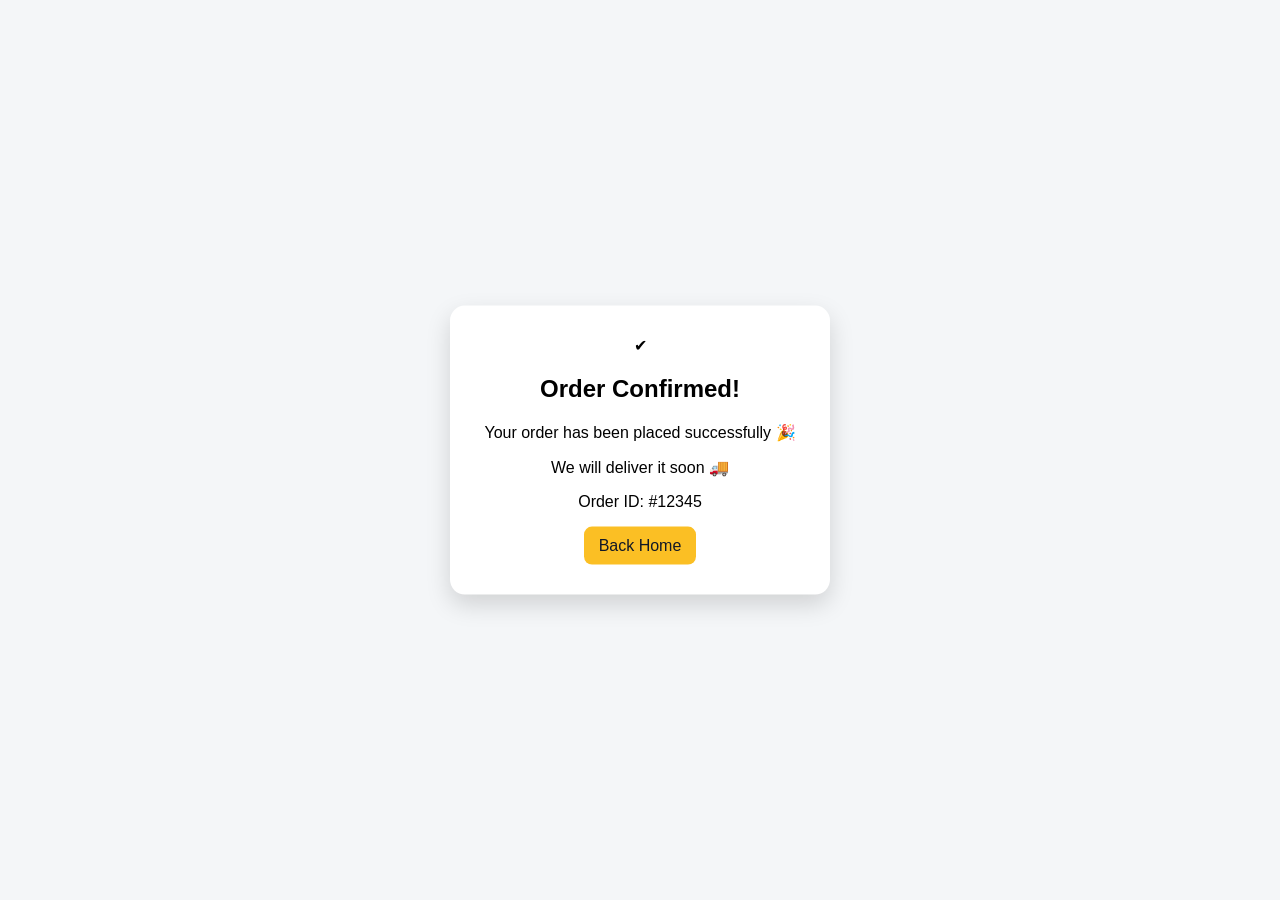
<file: confirm.html>
<!DOCTYPE html>
<html lang="en">

<head>
    <meta charset="UTF-8">
    <meta name="viewport" content="width=device-width, initial-scale=1.0">
    <title>Order Confirmed</title>
    <link rel="stylesheet" href="master.css">
</head>

<body>

    <section class="confirm">

        <div class="box">

            <div class="check">✔</div>

            <h1>Order Confirmed!</h1>

            <p>Your order has been placed successfully 🎉</p>
            <p>We will deliver it soon 🚚</p>
            <p>Order ID: #12345</p>

            <a href="index.html" class="btn">Back Home</a>

        </div>

    </section>

</body>

</html>
</file>
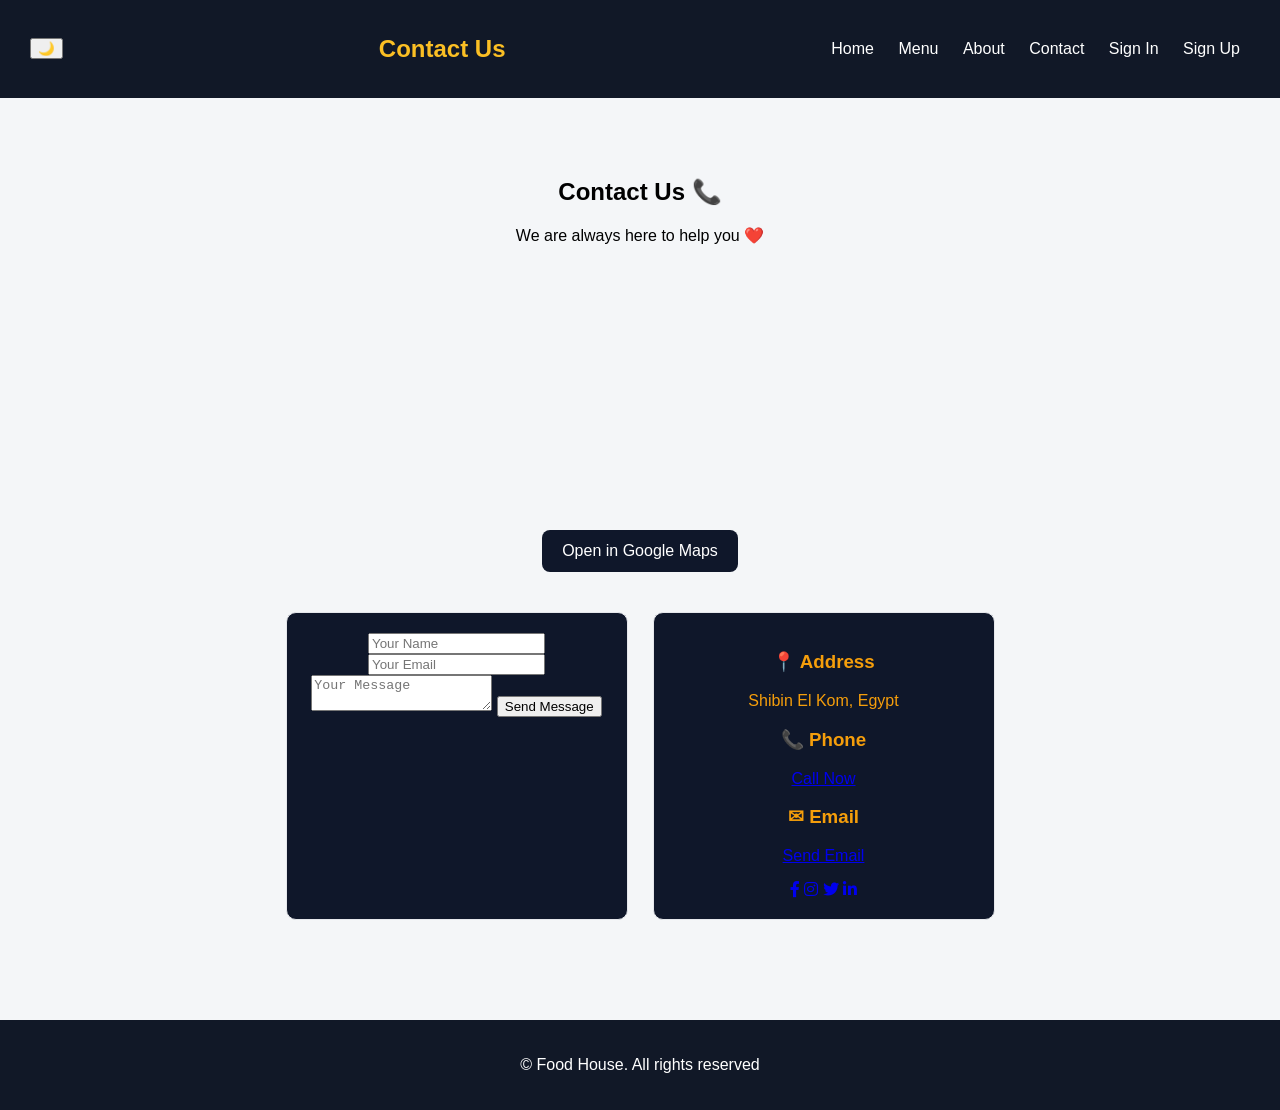
<file: Contact.html>
<!DOCTYPE html>
<html lang="en">

<head>
    <meta charset="UTF-8">
    <meta name="viewport" content="width=device-width, initial-scale=1.0">
    <title>Contact Us</title>

    <link rel="stylesheet" href="master.css">
    <link rel="stylesheet" href="https://cdnjs.cloudflare.com/ajax/libs/font-awesome/5.15.3/css/all.min.css">
</head>

<body>

    <!-- NAVBAR -->
    <div class="Navbar">
        <button id="darkModeToggle">🌙</button>
        <h2 class="logo">Contact Us</h2>

        <div class="links">
            <a href="index.html">Home</a>
            <a href="Menu.html">Menu</a>
            <a href="About.html">About</a>
            <a href="Contact.html">Contact</a>
            <a href="SignIn.html">Sign In</a>
            <a href="SignUp.html">Sign Up</a>
        </div>
    </div>

    <!-- CONTACT -->
    <section id="contact" class="contact">

        <h1>Contact Us 📞</h1>
        <p>We are always here to help you ❤️</p>

        <!-- MAP -->
        <div class="map">
            <iframe src="https://www.google.com/maps?q=Shibin%20El%20Kom&output=embed" width="100%" height="250"
                style="border:0;" loading="lazy">
            </iframe>
            <a href="https://www.google.com/maps?q=Shibin+El+Kom" target="_blank">
                Open in Google Maps
            </a>
        </div>

        <div class="contact-container">

            <!-- FORM -->
            <div class="contact-form">
                <input type="text" id="name" placeholder="Your Name" required>
                <input type="email" id="email" placeholder="Your Email" required>
                <textarea id="message" placeholder="Your Message" required></textarea>

                <button onclick="showMessage()">Send Message</button>

                <p id="successMsg" style="display:none; color: green; font-weight: bold;">
                    ✅ Message sent successfully
                </p>
            </div>

            <!-- INFO -->
            <div class="contact-info">

                <h3>📍 Address</h3>
                <p>Shibin El Kom, Egypt</p>

                <h3>📞 Phone</h3>
                <p><a href="tel:01288287219">Call Now</a></p>

                <h3>✉ Email</h3>
                <p><a href="mailto:hassanaymna24@gmail.com">Send Email</a></p>

                <div class="social">
                    <a href="#"><i class="fab fa-facebook-f"></i></a>
                    <a href="#"><i class="fab fa-instagram"></i></a>
                    <a href="#"><i class="fab fa-twitter"></i></a>
                    <a href="#"><i class="fab fa-linkedin-in"></i></a>
                </div>

            </div>

        </div>

    </section>

    <!-- FOOTER -->
    <footer>
        <p>&copy; Food House. All rights reserved</p>
    </footer>

    <!-- DARK MODE -->
    <script>
        const btn = document.getElementById("darkModeToggle");

        btn.onclick = function () {
            document.body.classList.toggle("dark");
        };
    </script>

    <!-- SUCCESS MESSAGE -->
    <script>
        function showMessage() {

            let name = document.getElementById("name").value;
            let email = document.getElementById("email").value;
            let message = document.getElementById("message").value;

            if (name === "" || email === "" || message === "") {
                alert("Please fill all fields ❗");
                return;
            }

            let msg = document.getElementById("successMsg");
            msg.style.display = "block";

            setTimeout(() => {
                msg.style.display = "none";
            }, 3000);
        }
    </script>

    <script>
        let btn = document.querySelector("button");

        btn.innerHTML = "Sending...";

        setTimeout(() => {
            btn.innerHTML = "Send Message";
        }, 2000);
    </script>

</body>

</html>
</file>
<file: master.css>
/* RESET */
body {
    margin: 0;
    font-family: Arial;
    background: #f4f6f8;
}

/* NAVBAR */
.Navbar {
    display: flex;
    justify-content: space-between;
    align-items: center;
    background: #111827;
    padding: 15px 30px;
    color: white;
    animation: slideTop 0.8s ease-in-out;
}

.logo {
    color: #fbbf24;
    font-size: 24px;
    font-weight: bold;
}

.Navbar a {
    color: #ffffff;
    text-decoration: none;
    margin: 0 10px;
    transition: 0.3s;
}

.Navbar a:hover {
    color: #fbbf24;
}

/* HERO */
.hero {
    height: 100vh;
    background: linear-gradient(rgba(17, 24, 39, 0.85), rgba(17, 24, 39, 0.85)), url("/image/1717.jpg");
    background-size: cover;
    background-position: center;
    display: flex;
    justify-content: center;
    align-items: center;
    text-align: center;
    color: white;
}

.hero h1 {
    font-size: 50px;
}

body.dark .hero {
    background: linear-gradient(rgba(0, 0, 0, 0.9), rgba(0, 0, 0, 0.9)), url("/image/1111.jpg");
    background-size: cover;
    background-position: center;
}

/* BUTTON */
.btn,
.order-btn {
    background: #fbbf24;
    color: #111827;
    padding: 10px 15px;
    border-radius: 8px;
    text-decoration: none;
    display: inline-block;
    transition: 0.3s;
}

.btn:hover,
.order-btn:hover {
    background: #d97706;
    color: #ffffff;
}

/* LAYOUT */
.food-section,
.menu-container,
.contact-container {
    display: flex;
    justify-content: center;
    flex-wrap: wrap;
    gap: 25px;
    padding: 40px;
}

/* CARD */
.card {
    background: #ffffff;
    width: 260px;
    border-radius: 15px;
    overflow: hidden;
    text-align: center;
    border: 1px solid #e5e7eb;
    box-shadow: 0 5px 15px rgba(0, 0, 0, 0.08);
    transition: 0.3s;
    position: relative;
}

.card img {
    width: 100%;
    height: 180px;
    object-fit: cover;
}

.card:hover {
    transform: translateY(-10px);
    box-shadow: 0 10px 25px rgba(0, 0, 0, 0.15);
}

/* HEART */
.heart {
    position: absolute;
    top: 10px;
    right: 10px;
    font-size: 22px;
    color: white;
}

.card input:checked+.heart {
    color: #ef4444;
}

/* FEATURED */
.featured {
    text-align: center;
    padding: 50px;
}

.featured h2 {
    color: #fbbf24;
}

/* MENU */
.menu {
    text-align: center;
    padding: 50px;
}

/* ABOUT */
.about {
    padding: 60px 20px;
}

.about-container {
    display: flex;
    flex-wrap: wrap;
    justify-content: center;
    gap: 40px;
}

.about-img img {
    width: 350px;
    border-radius: 15px;
}

/* AUTH */
.auth {
    display: flex;
    justify-content: center;
    margin: 0;
    background: url("/image/1717.jpg") no-repeat center;
    height: 100vh;
    align-items: center;
    background-size: cover;
}

body.dark .auth {
    background: url("/image/1111.jpg") no-repeat center;
    background-size: cover;
    filter: brightness(0.6);
}

.form-box {
    background: #111827;
    padding: 30px;
    border-radius: 20px;
    width: 320px;
    box-shadow: 0 5px 20px rgba(0, 0, 0, 0.4);
    backdrop-filter: blur(10px);
    color: white;
}

.form-box h2 {
    color: #fbbf24;
    margin-bottom: 10px;
}

.form-box p {
    margin-bottom: 15px;
    font-size: 14px;
}

.form-box input {
    width: 100%;
    padding: 10px;
    margin: 8px 0;
    border-radius: 20px;
    border: none;
    outline: none;
    color: white;
    background: transparent;
    border-bottom: 1px solid #fbbf24;
}

.form-box button {
    width: 100%;
    padding: 10px;
    margin-top: 15px;
    background: #fbbf24;
    border: none;
    color: #111827;
    border-radius: 10px;
    cursor: pointer;
    font-size: 16px;
    background: linear-gradient(45deg, #fbbf24, #f59e0b);
}

.form-box button:hover {
    background: #d97706;
}

/* DARK MODE */
body.dark .form-box {
    background: #333;
    color: white;
}

/* CONTACT */
.contact {
    padding: 60px;
    text-align: center;
}

.contact-form,
.contact-info {
    background: #0F172A;
    padding: 20px;
    width: 300px;
    border-radius: 10px;
    border: 1px solid #e5e7eb;
    color: #F59E0B;
}

/* FOOTER */
footer {
    background: #111827;
    color: white;
    text-align: center;
    padding: 20px;
}

/* PRODUCT + CONFIRM CENTER */
.product,
.confirm {
    position: absolute;
    top: 50%;
    left: 50%;
    transform: translate(-50%, -50%);
}

/* PRODUCT */
.product {
    background: #ffffff;
    padding: 25px;
    border-radius: 15px;
    text-align: center;
    width: 300px;
    box-shadow: 0 10px 25px rgba(0, 0, 0, 0.15);
}

.product img {
    width: 100%;
    border-radius: 10px;
}

/* CONFIRM */
.confirm {
    background: #ffffff;
    padding: 30px;
    border-radius: 15px;
    text-align: center;
    width: 320px;
    box-shadow: 0 10px 25px rgba(0, 0, 0, 0.15);
}

/* STATS */
.stats {
    text-align: center;
    margin: 50px 0;
}

.stats div {
    display: inline-block;
    margin: 20px;
}

/* TESTIMONIALS */
.testimonials {
    text-align: center;
}

.testimonials p {
    background: #ffffff;
    padding: 15px;
    margin: 10px;
    border-radius: 10px;
    border-left: 4px solid #fbbf24;
}

/* TEAM */
.container {
    display: flex;
    justify-content: center;
    flex-wrap: wrap;
    gap: 20px;
}

.hassan {
    background: #ffffff;
    padding: 20px;
    width: 250px;
    border-radius: 15px;
    border: 1px solid #e5e7eb;
}

.hassan img {
    width: 100%;
}

/* OFFER */
.offer {
    background: #fff7ed;
    padding: 30px;
    text-align: center;
}

/* DARK MODE */
body.dark {
    background: #0b0f19;
    color: white;
}

body.dark .Navbar,
body.dark footer {
    background: #0f172a;
}

body.dark .card,
body.dark .form-box {
    background: #111827;
    color: white;
}

@media (max-width: 768px) {
    .Navbar {
        flex-direction: column;
        gap: 15px;
    }

    .hero h1 {
        font-size: 30px;
    }

    .food-section,
    .menu-container,
    .contact-container {
        flex-direction: column;
        padding: 20px;
    }

    .about-container {
        flex-direction: column;
        padding: 20px;
    }
}

.rating {
    direction: rtl;
    display: inline-block;
}

.rating input {
    display: none;
}

.rating label {
    font-size: 30px;
    color: gray;
    cursor: pointer;
}

.rating input:checked~label {
    color: gold;
}

.rating label:hover,
.rating label:hover~label {
    color: gold;
}

.cart {
    background: #fff;
    padding: 15px;
    margin: 20px;
    border-radius: 10px;
    border: 1px solid #ddd;
}

.cart ul {
    list-style: none;
    padding: 0;
}

.cart li {
    margin: 10px 0;
}

social i {
    font-size: 20px;
    margin: 10px;
    cursor: pointer;
    color: black;
    transition: 0.3s;
}

social i:hover {
    color: #ff4d6d;
    transform: scale(1.2);
}

.hours {
    background: #fff7ed;
    padding: 30px;
    text-align: center;
    border-radius: 15px;
    width: 300px;
    margin: 40px auto;
    box-shadow: 0 5px 15px rgba(0, 0, 0, 0.1);
}

.hours h3 {
    color: #5a4b35;
    margin-bottom: 15px;
}

.hours p {
    font-size: 16px;

    margin: 8px 0;
}

.hours:hover {
    box-shadow: 0 10px 25px rgba(0, 0, 0, 0.15);
    transform: 0.3s;
    transition: scale(1.05);
}


.timeline {
    position: relative;
    max-width: 900px;
    margin: 50px auto;
}

/* الخط */
.timeline::after {
    content: '';
    position: absolute;
    width: 4px;
    background: linear-gradient(#8b5e3c, #d6a77a);
    top: 0;
    bottom: 0;
    left: 50%;
    transform: translateX(-50%);
}

/* ===== ITEM (Flex حل المشكلة نهائيًا) ===== */
.timeline-item {
    display: flex;
    justify-content: flex-end;
    /* default right */
    position: relative;
    padding: 20px;
}

/* كل العناصر الزوجية تبقى شمال */
.timeline-item:nth-child(even) {
    justify-content: flex-start;
}

/* ===== CONTENT ===== */
.content {
    background: #fff;
    padding: 20px;
    border-radius: 12px;
    box-shadow: 0 8px 25px rgba(0, 0, 0, 0.08);
    width: 45%;
    position: relative;
    transition: 0.3s;
}

.content:hover {
    transform: translateY(-5px);
}

/* ===== DOT ===== */
.timeline-item::before {
    content: '';
    position: absolute;
    width: 18px;
    height: 18px;
    background: #fff;
    border: 4px solid #d6a77a;
    border-radius: 50%;
    top: 28px;
    left: 50%;
    transform: translateX(-50%);
    z-index: 2;
}

/* ===== DATE ===== */
.date {
    display: inline-block;
    background: #d6a77a;
    color: white;
    padding: 5px 10px;
    border-radius: 20px;
    font-size: 12px;
    margin-bottom: 8px;
}

/* ===== ANIMATION ===== */
.timeline-item {
    opacity: 0;
    transform: translateY(30px);
    animation: show 0.6s forwards;
}

.timeline-item:nth-child(1) {
    animation-delay: 0.2s;
}

.timeline-item:nth-child(2) {
    animation-delay: 0.4s;
}

.timeline-item:nth-child(3) {
    animation-delay: 0.6s;
}

.timeline-item:nth-child(4) {
    animation-delay: 0.8s;
}

.timeline-item:nth-child(5) {
    animation-delay: 1s;
}

.timeline-item:nth-child(6) {
    animation-delay: 1.2s;
}

@keyframes show {
    to {
        opacity: 1;
        transform: translateY(0);
    }
}

.map a {

    display: inline-block;
    margin-top: 15px;
    padding: 12px 20px;
    background: #0F172A;
    color: white;
    text-decoration: none;
    border-radius: 8px;
    font-size: 16px;
    transition: 0.3s;
}

@media (max-width: 768px) {
    .contact-container {
        flex-direction: column;
    }
}

.chef-card {
    opacity: 0;
    animation: fadeIn 1s forwards;
}

@keyframes fadeIn {
    to {
        opacity: 1;
    }
}
</file>
